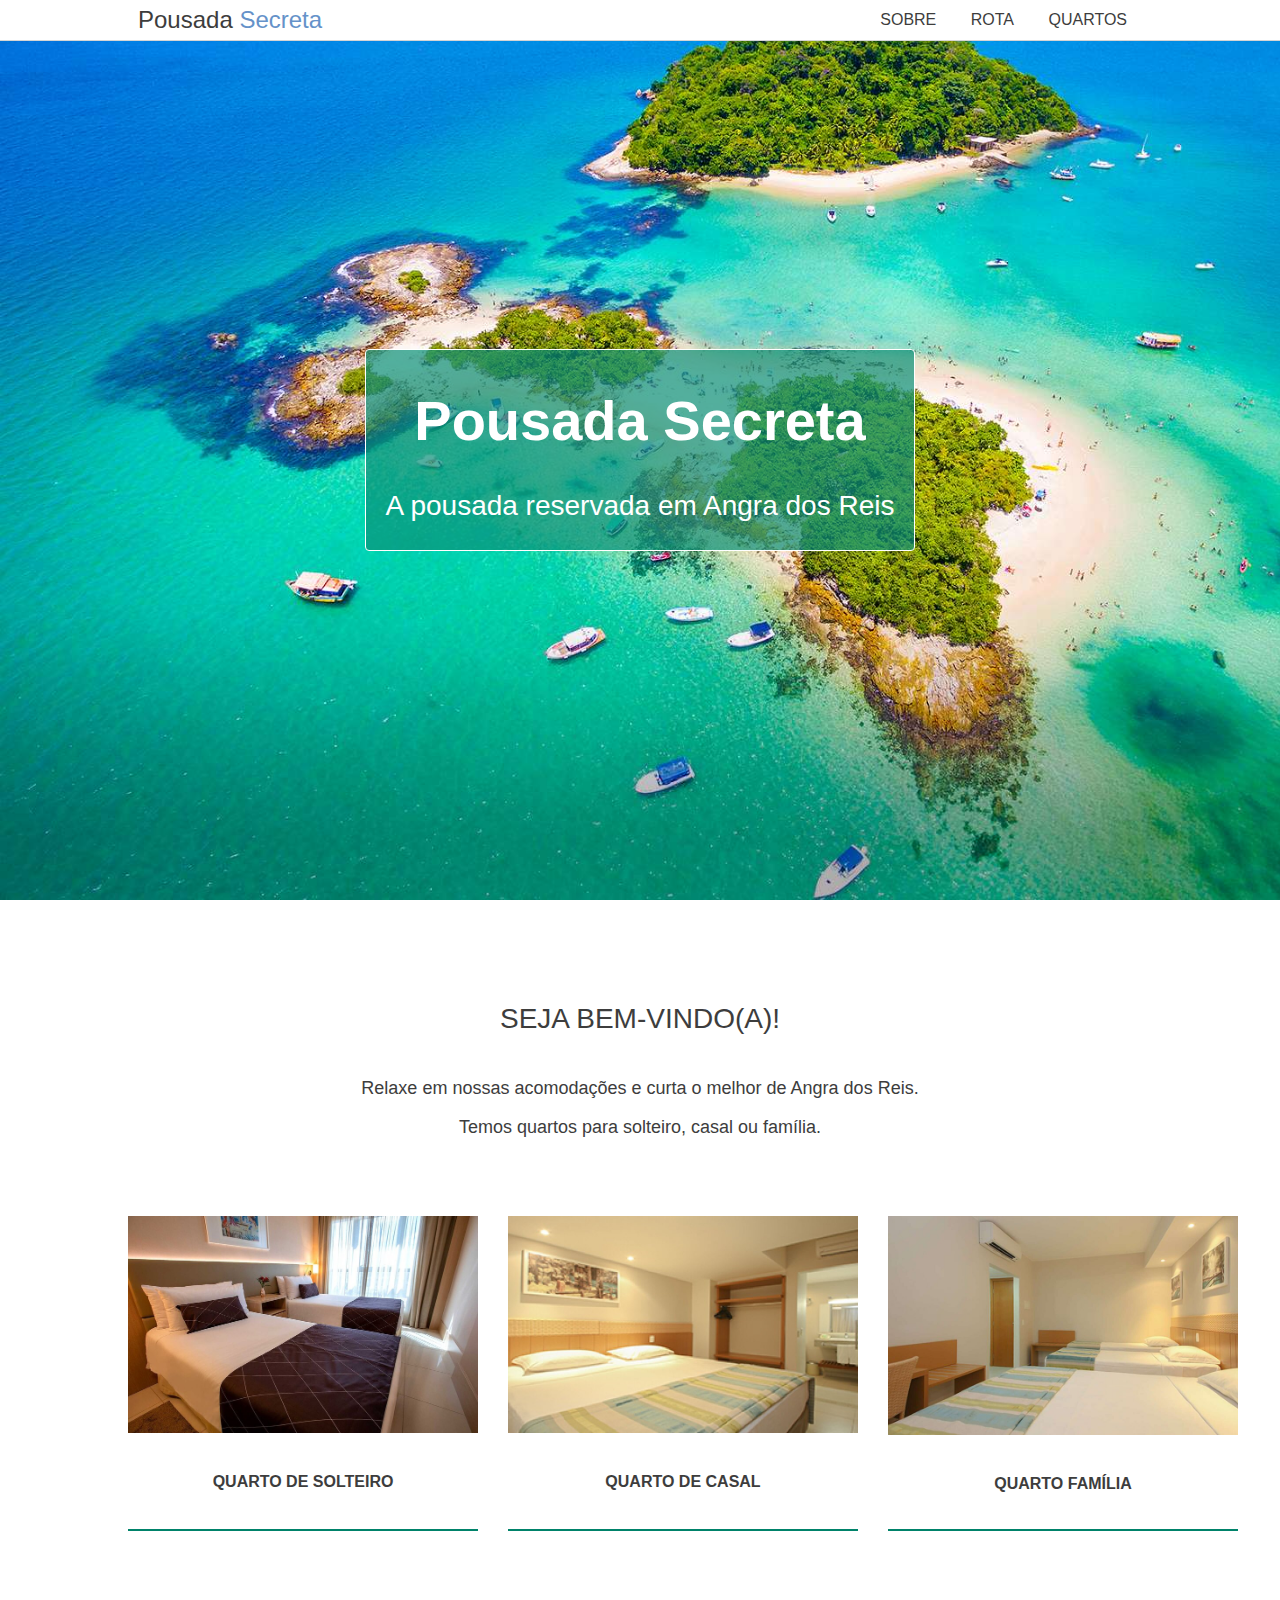
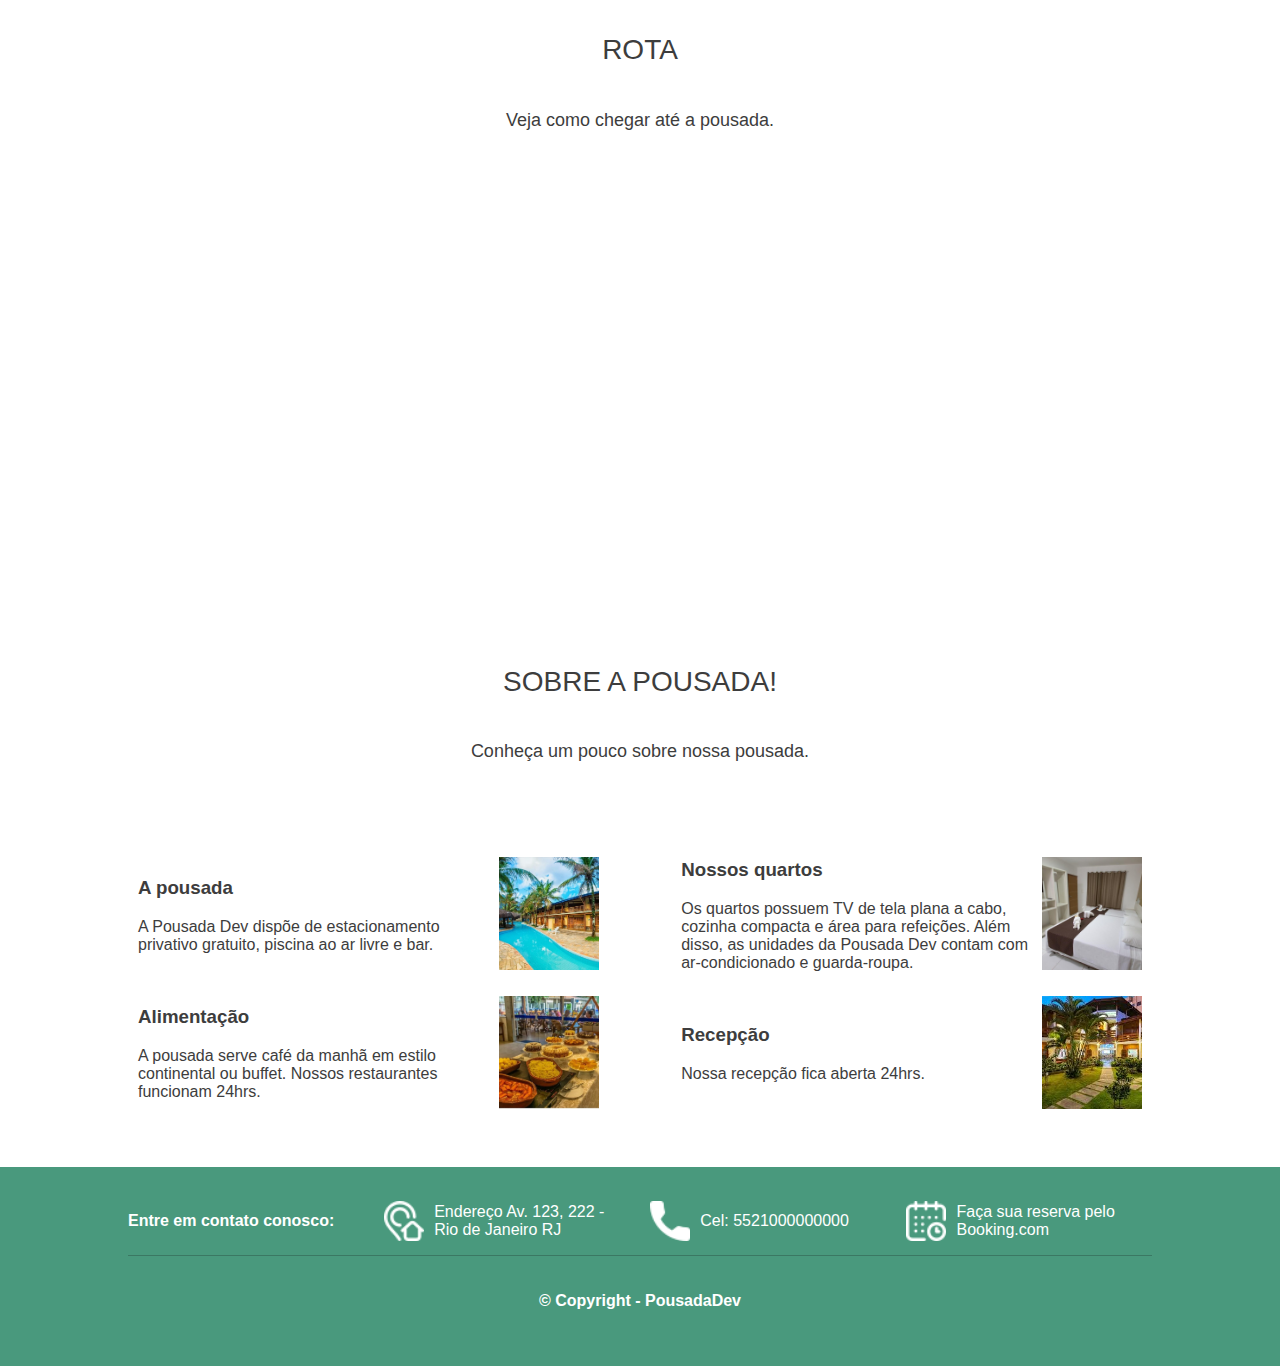
<file: index.html>
<!DOCTYPE html>
<html>
<head>
    <title>Pousada Secreta</title>
    <meta charset="UTF-8">
    <link rel="stylesheet" href="CSS/style.css">
    <link ref="stylesheet" href="https://fonts.googleapis.com/css2?family=Source+Sans+Pro:ital,wght@0,200;0,300;0,400;0,600;0,700;0,900;1,200;1,300;1,400;1,600;1,700;1,900&display=swap">
</head>
<body>
  <div class="top">
    <div class="menu-top max-container">
      <a class="link-logo" href="index.html">Pousada <span>Secreta</span></a>

      <div>
        <a class="link-top" href="#sobre">Sobre</a>
        <a class="link-top" href="#rota">Rota</a>
        <a class="link-top" href="quartos.html">Quartos</a>
      </div>
    </div>
  </div>

  <div class="content">
    <div class="img-container" style="background-image: url(IMG/img-fundo.jpg);">
      <div class="pousada-container">
        <h1>Pousada Secreta</h1>
        <p>A pousada reservada em Angra dos Reis</p>
      </div>
    </div>

    <div class="container-bv max-container">
      <h2>
        Seja bem-vindo(a)!
      </h2>

      <p>
        Relaxe em nossas acomodações e curta o melhor de Angra dos Reis.
      </p>

      <p>
        Temos quartos para solteiro, casal ou família.
      </p>
    </div>

    <div class="quartos max-container">

      <div class="quarto">
        <img src="IMG/quarto-solteiro1.jpg" alt="Quarto de solteiro" title="Quarto de solteiro">
        <a href="quartos.html#solteiro">
          <p>Quarto de Solteiro</p>
        </a>
      </div>

      <div class="quarto">
        <img src="IMG/quarto-casal1.jpg" alt="Quarto de casal" title="Quarto de casal">
        <a href="quartos.html#casal">
            <p>Quarto de Casal</p>
        </a>
      </div>

      <div class="quarto">
        <img src="IMG/quarto-familia1.jpg" alt="Quarto família" title="Quarto família">
        <a href="quartos.html#familia">
            <p>Quarto Família</p>
        </a>
      </div>

    </div>

    <div id="rota" class="max-container rota">
      <h2>
        Rota
      </h2>

      <p>
        Veja como chegar até a pousada.
      </p>
    </div>

    <div>
      <iframe src="https://www.google.com/maps/embed?pb=!1m14!1m8!1m3!1d14692.471710812997!2d-43.3641911!3d-22.9826906!3m2!1i1024!2i768!4f13.1!3m3!1m2!1s0x0%3A0x539cb07246f0e38d!2sVia%20Parque%20Shopping!5e0!3m2!1spt-BR!2sbr!4v1612707978931!5m2!1spt-BR!2sbr" width="100%" height="350" frameborder="0" style="border:0" allowfullscreen></iframe>
    </div>

    <div id="sobre" class="max-container sobre">
      <h2>
        Sobre a pousada!
      </h2>

      <p>
        Conheça um pouco sobre nossa pousada.
      </p>
    </div>

    <div class="max-container descricoes">
      <div class="descricao">
        <div class="descricao-conteudo">
          <h3>A pousada</h3>
          <p>
            A Pousada Dev dispõe de estacionamento privativo gratuito, piscina ao ar livre e bar.
          </p>
        </div>

        <img class="descricao-img" src="IMG/img1.jpg" alt="Faixada" title="Faixada"/>
      </div>

      <div class="descricao">
        <div class="descricao-conteudo">
          <h3>Nossos quartos</h3>
          <p>
            Os quartos possuem TV de tela plana a cabo, cozinha compacta e área para refeições. Além disso, as unidades da Pousada Dev contam com ar-condicionado e guarda-roupa.
          </p>
        </div>

        <img class="descricao-img" src="IMG/img2.jpg" alt="Quartos" title="Quartos"/>
      </div>

      <div class="descricao">
        <div class="descricao-conteudo">
          <h3>Alimentação</h3>
          <p>
            A pousada serve café da manhã em estilo continental ou buffet. Nossos restaurantes funcionam 24hrs.
          </p>
        </div>

        <img class="descricao-img" src="IMG/img3.jpg" alt="Restaurante" title="Restaurante"/>
      </div>

      <div class="descricao">
        <div class="descricao-conteudo">
          <h3>Recepção</h3>
          <p>
            Nossa recepção fica aberta 24hrs.
          </p>
        </div>

        <img class="descricao-img" src="IMG/img5.jpg" alt="Recepção" title="Recepção"/>
      </div>
    </div>
  </div>

  <div class="bottom">
    <div class="max-container bottom-container">
      <div class="bottom-info">
        <h4>Entre em contato conosco:</h4>
      </div>

      <a class="bottom-info bottom-link" target="_blank" href="https://goo.gl/maps/wPAS58QxiTopxK6w7">
        <img class="bottom-icon" src="IMG/ICONS/endereco.png" alt="Ícone endereco" title="Ícone endereco"/>

        <p>
          Endereço
          Av. 123, 222 - Rio de Janeiro RJ
        </p>
      </a>

      <div class="bottom-info">
        <img class="bottom-icon" src="IMG/ICONS/telefone.png" alt="Ícone telefone" title="Ícone telefone"/>

        <p>
          Cel: 5521000000000
        </p>
      </div>

      <a class="bottom-info bottom-link" target="_blank" href="https://www.booking.com/searchresults.pt-br.html?aid=375635;label=msn-wLZ0m4wRNI00wFHQAaaO3w-79920787059858%3Atikwd-79920803013016%3Aaud-808219487%3Aloc-20%3Aneo%3Amte%3Adec%3Aqsbooking;sid=9ca5cbe6c9db71b34b98c0738ea780f4;dest_id=-666610;dest_type=city&">
        <img class="bottom-icon" src="IMG/ICONS/calendario.png" alt="Ícone calendario" title="Ícone calendario"/>

        <p>
          Faça sua reserva pelo Booking.com
        </p>
      </a>

      <div class="bottom-copy">
        <p>© Copyright - PousadaDev</p>
      </div>
    </div>
  </div>
</body>
</html>
</file>
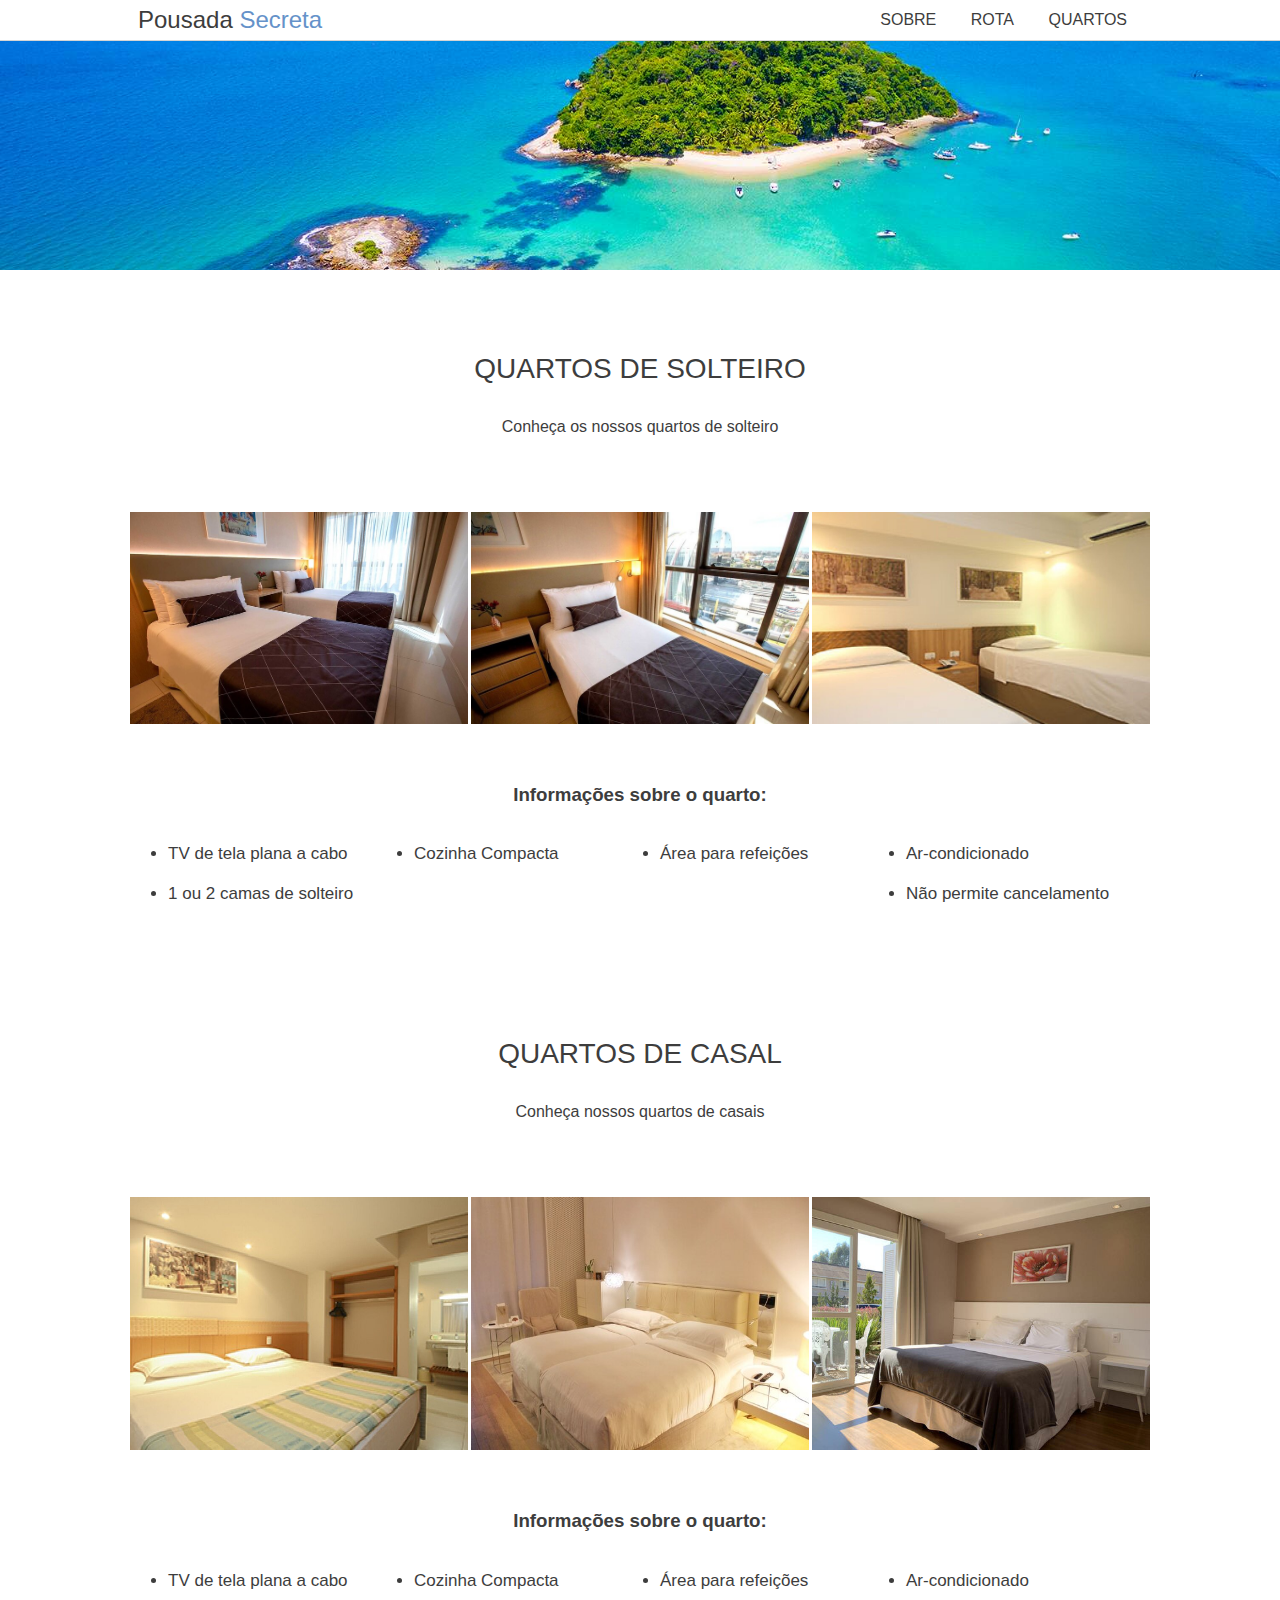
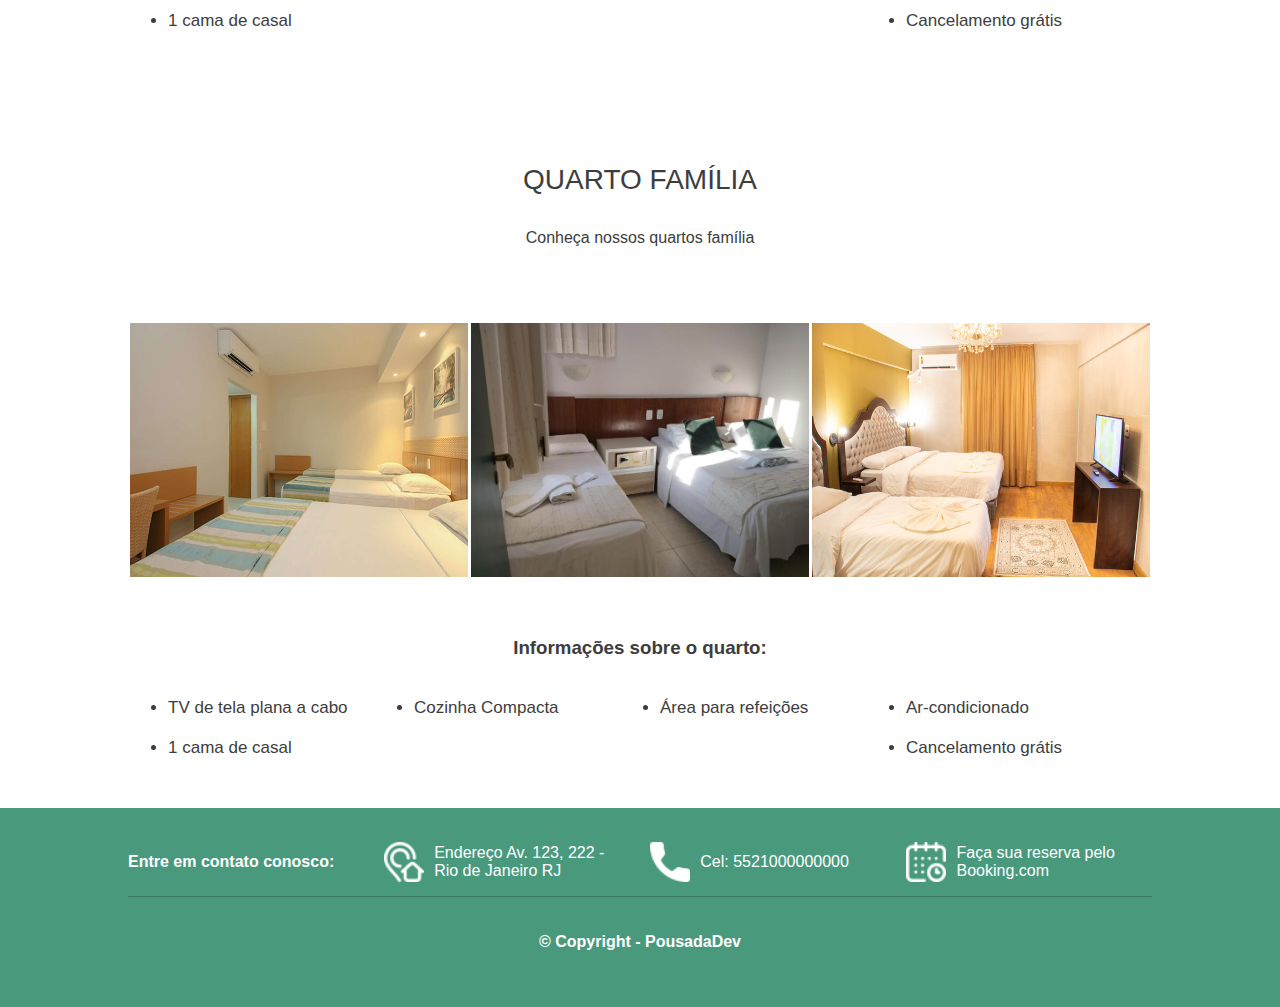
<file: quartos.html>
<html>
<head>
    <title>Quartos - Pousada Secreta</title>
    <meta charset="UTF-8">
    <link rel="stylesheet" href="CSS/style.css">
    <link rel="stylesheet" href="CSS/styleRoom.css">
    <link ref="stylesheet" href="https://fonts.googleapis.com/css2?family=Source+Sans+Pro:ital,wght@0,200;0,300;0,400;0,600;0,700;0,900;1,200;1,300;1,400;1,600;1,700;1,900&display=swap">
</head>
<body>
    <div class="top">
        <div class="menu-top max-container">
          <a class="link-logo" href="index.html">Pousada <span>Secreta</span></a>
    
          <div>
            <a class="link-top" href="index.html#sobre">Sobre</a>
            <a class="link-top" href="index.html#rota">Rota</a>
            <a class="link-top" href="quartos.html">Quartos</a>
          </div>
        </div>
      </div>

      <div class="img-container titulo-container" style="background-image: url(IMG/img-fundo.jpg);">
      </div>

      <div id=solteiro class="quarto-container">
        <h2>Quartos de Solteiro</h2>
        <p>Conheça os nossos quartos de solteiro</p>
      </div>

      <div class="quartos max-container">
        <img class="quartos-img" src="IMG/quarto-solteiro1.jpg">
        <img class="quartos-img" src="IMG/quarto-solteiro2.jpg">
        <img class="quartos-img" src="IMG/quarto-solteiro3.jpg">
      </div>

      <div class="secao-container max-container">
        <h3>Informações sobre o quarto:</h3>

        <ul class="quarto-info">
            <li>TV de tela plana a cabo</li>
            <li>Cozinha Compacta</li>
            <li>Área para refeições</li>
            <li>Ar-condicionado</li>
            <li>1 ou 2 camas de solteiro</li>
            <li>Não permite cancelamento</li>
        </ul>
      </div>

      <div id="casal" class="quarto-container">
        <h2>Quartos de Casal</h2>
        <p>Conheça nossos quartos de casais</p>
      </div>

      <div class="quartos max-container">
        <img class="quartos-img" src="IMG/quarto-casal1.jpg">
        <img class="quartos-img" src="IMG/quarto-casal2.jpg">
        <img class="quartos-img" src="IMG/quarto-casal3.jpg">
      </div>

      <div class="secao-container max-container">
        <h3>Informações sobre o quarto:</h3>

        <ul class="quarto-info">
            <li>TV de tela plana a cabo</li>
            <li>Cozinha Compacta</li>
            <li>Área para refeições</li>
            <li>Ar-condicionado</li>
            <li>1 cama de casal</li>
            <li>Cancelamento grátis</li>
        </ul>
      </div>

      <div id="familia" class="quarto-container">
        <h2>Quarto família</h2>
        <p>Conheça nossos quartos família</p>
      </div>
      <div class="quartos max-container">
        <img class="quartos-img" src="IMG/quarto-familia1.jpg">
        <img class="quartos-img" src="IMG/quarto-familia2.jpg">
        <img class="quartos-img" src="IMG/quarto-familia3.jpg">
      </div>

      <div class="secao-container max-container">
        <h3>Informações sobre o quarto:</h3>

        <ul class="quarto-info">
            <li>TV de tela plana a cabo</li>
            <li>Cozinha Compacta</li>
            <li>Área para refeições</li>
            <li>Ar-condicionado</li>
            <li>1 cama de casal</li>
            <li>Cancelamento grátis</li>
        </ul>
      </div>

      <div class="bottom">
        <div class="max-container bottom-container">
          <div class="bottom-info">
            <h4>Entre em contato conosco:</h4>
          </div>
    
          <a class="bottom-info bottom-link" target="_blank" href="https://goo.gl/maps/wPAS58QxiTopxK6w7">
            <img class="bottom-icon" src="IMG/ICONS/endereco.png" alt="Ícone endereco" title="Ícone endereco"/>
    
            <p>
              Endereço
              Av. 123, 222 - Rio de Janeiro RJ
            </p>
          </a>
    
          <div class="bottom-info">
            <img class="bottom-icon" src="IMG/ICONS/telefone.png" alt="Ícone telefone" title="Ícone telefone"/>
    
            <p>
              Cel: 5521000000000
            </p>
          </div>
    
          <a class="bottom-info bottom-link" target="_blank" href="https://www.booking.com/searchresults.pt-br.html?aid=375635;label=msn-wLZ0m4wRNI00wFHQAaaO3w-79920787059858%3Atikwd-79920803013016%3Aaud-808219487%3Aloc-20%3Aneo%3Amte%3Adec%3Aqsbooking;sid=9ca5cbe6c9db71b34b98c0738ea780f4;dest_id=-666610;dest_type=city&">
            <img class="bottom-icon" src="IMG/ICONS/calendario.png" alt="Ícone calendario" title="Ícone calendario"/>
    
            <p>
              Faça sua reserva pelo Booking.com
            </p>
          </a>
    
          <div class="bottom-copy">
            <p>© Copyright - PousadaDev</p>
          </div>
        </div>
      </div>
    
</body>
</html>
</file>
<file: CSS/style.css>
* { box-sizing: border-box;}

body {
    margin: 0;
    padding: 0;
    font-family: 'Source Sans Pro', sans-serif;
    background-color: #fff;
    color: #3d3d3d;
}

/* MAX CONTAINER */
.max-container {
    max-width: 1024px;
    margin: 0 auto;
}

/* NAVBAR MENU */
.top {
    position: fixed;
    top: 0;
    width: 100%;
    background-color: #fff;
    border-bottom: 1px solid #d5d5d5;
}

.top .max-container {
    display: flex;
    align-items: center;
    justify-content: space-between;
    width: 100%;
    height: 40px;
    padding: 0 10px;
    margin: 0 auto;
}

.link-logo {
    margin: 0 40px 0 0;
    font-size: 24px;
    text-decoration: none;
    color: #3d3d3d;
}

.link-logo span {
    color: #6592c9;
}

.link-top {
    text-transform: uppercase;
    text-decoration: none;
    line-height: 18px;
    padding: 0 15px 10px 15px;
    color: #3d3d3d;
}

.link-top:hover {
    border-bottom: 3px solid #6592c9;
}

/* FOTO CONTAINER */
.img-container {
    background-repeat: no-repeat;
    background-size: cover;
    height: 100vh;

    display: flex;
    justify-content: center;
    align-items: center;
}

.pousada-container {
    color: #fff;
    font-size: 28px;
    background-color: #0a9077b3;
    border: 1px solid;
    padding: 0 20px;
    border-radius: 4px;
    text-align: center;
}

/* BEM VINDO */
.container-bv {
    text-align: center;
    padding: 60px;
}

.container-bv h2 {
    text-transform: uppercase;
    color: #3d3d3d;
    font-weight: 100;
    font-size: 28px;
    padding: 20px;
}

.container-bv p {
    font-size: 18px;
    color: #3d3d3d;
}

/* QUARTOS */
.quartos {
    display: flex;
    justify-content: space-around;
}

.quarto {
    margin-right: 30px;
    padding-bottom: 20px;
    text-decoration: none;
    color: #3d3d3d;
    border-bottom: 2px solid #00836a;
}

.quarto img {
    width: 350px;
    padding-bottom: 20px;
}

.quarto a {
    text-decoration: none;
    color: #3d3d3d;
    text-transform: uppercase;
    text-align: center;
    font-weight: 600;
}

/* ROTA */ 
.rota {
    text-align: center;
    padding: 60px;
}

.rota h2 {
    text-transform: uppercase;
    padding: 20px;
    font-size: 28px;
    font-weight: 400;
    color: #3d3d3d;
}

.rota p {
    color: #3d3d3d;
    font-size: 18px;
}

/* SOBRE */
.sobre {
    text-align: center;
    padding: 60px;
}

.sobre h2 {
    text-transform: uppercase;
    padding: 20px;
    font-size: 28px;
    font-weight: 400;
}

.sobre p {
    color: #3d3d3d;
    font-size: 18px;
}

/* INFOS */
.descricoes {
    display: flex;
    flex-wrap: wrap;
    justify-content: space-between;
    padding-bottom: 50px;
}

.descricao {
    display: flex;
    width: 45%;
    margin: 0 10px;
    align-items: center;
    justify-content: space-between;
}

.descricao-conteudo {
    flex: 1 1 auto;
}

.descricao-img {
    width: 100px;
    height: 113px;
    object-fit: cover;
    margin-left: 10px;
}

.descricao-conteudo p {
    font-weight: 400;
    display: flex;
    justify-content: flex-start;
}

/* RODAPE */
.bottom-copy {
    text-align: center;
    padding: 20px;
    border-top: 1px solid #3b7863;
    color: #fff;
    width: 100%;
    font-weight: 600;
}

.bottom-info {
    width: 23%;
    display: flex;
    align-items: center;
}

.bottom {
    background-color: #49997d;
    color: #fff;
    padding: 20px;
}

.bottom-container {
    display: flex;
    flex-wrap: wrap;
    justify-content: space-between;
}

.bottom-link {
    margin-right: 10px;
    color: #fff;
    text-decoration: none;
}

.bottom-icon {
    width: 40px;
    height: 40px;
    margin-right: 10px;
}

.bottom-info a{
    text-decoration: none;
    color: #fff;
}
</file>
<file: CSS/styleRoom.css>
.titulo-container {
    height: 30vh;
}

.quarto-container {
    display: block;
    justify-content: center;
    align-items: center;
    text-align: center;
    padding: 50px;
}

.quarto-container h2 {
    text-transform: uppercase;
    color: #3d3d3d;
    font-size: 28px;
    font-weight: 100;
    padding: 10px;
}

/* FOTOS QUARTOS */
.quartos-img {
    width: 33%;
    padding-bottom: 10px;
    padding-top: 10px;
}
/* INFOS */
.quarto-info {
    display: flex;
    justify-content: space-between;
    flex-wrap: wrap;
}

.quarto-info li {
    width: 25%;
    text-align: left;
    margin-top: 20px;
    font-size: 17px;
}

.secao-container {
    text-align: center;
    margin-top: 50px;
    margin-bottom: 50px;
}
</file>
